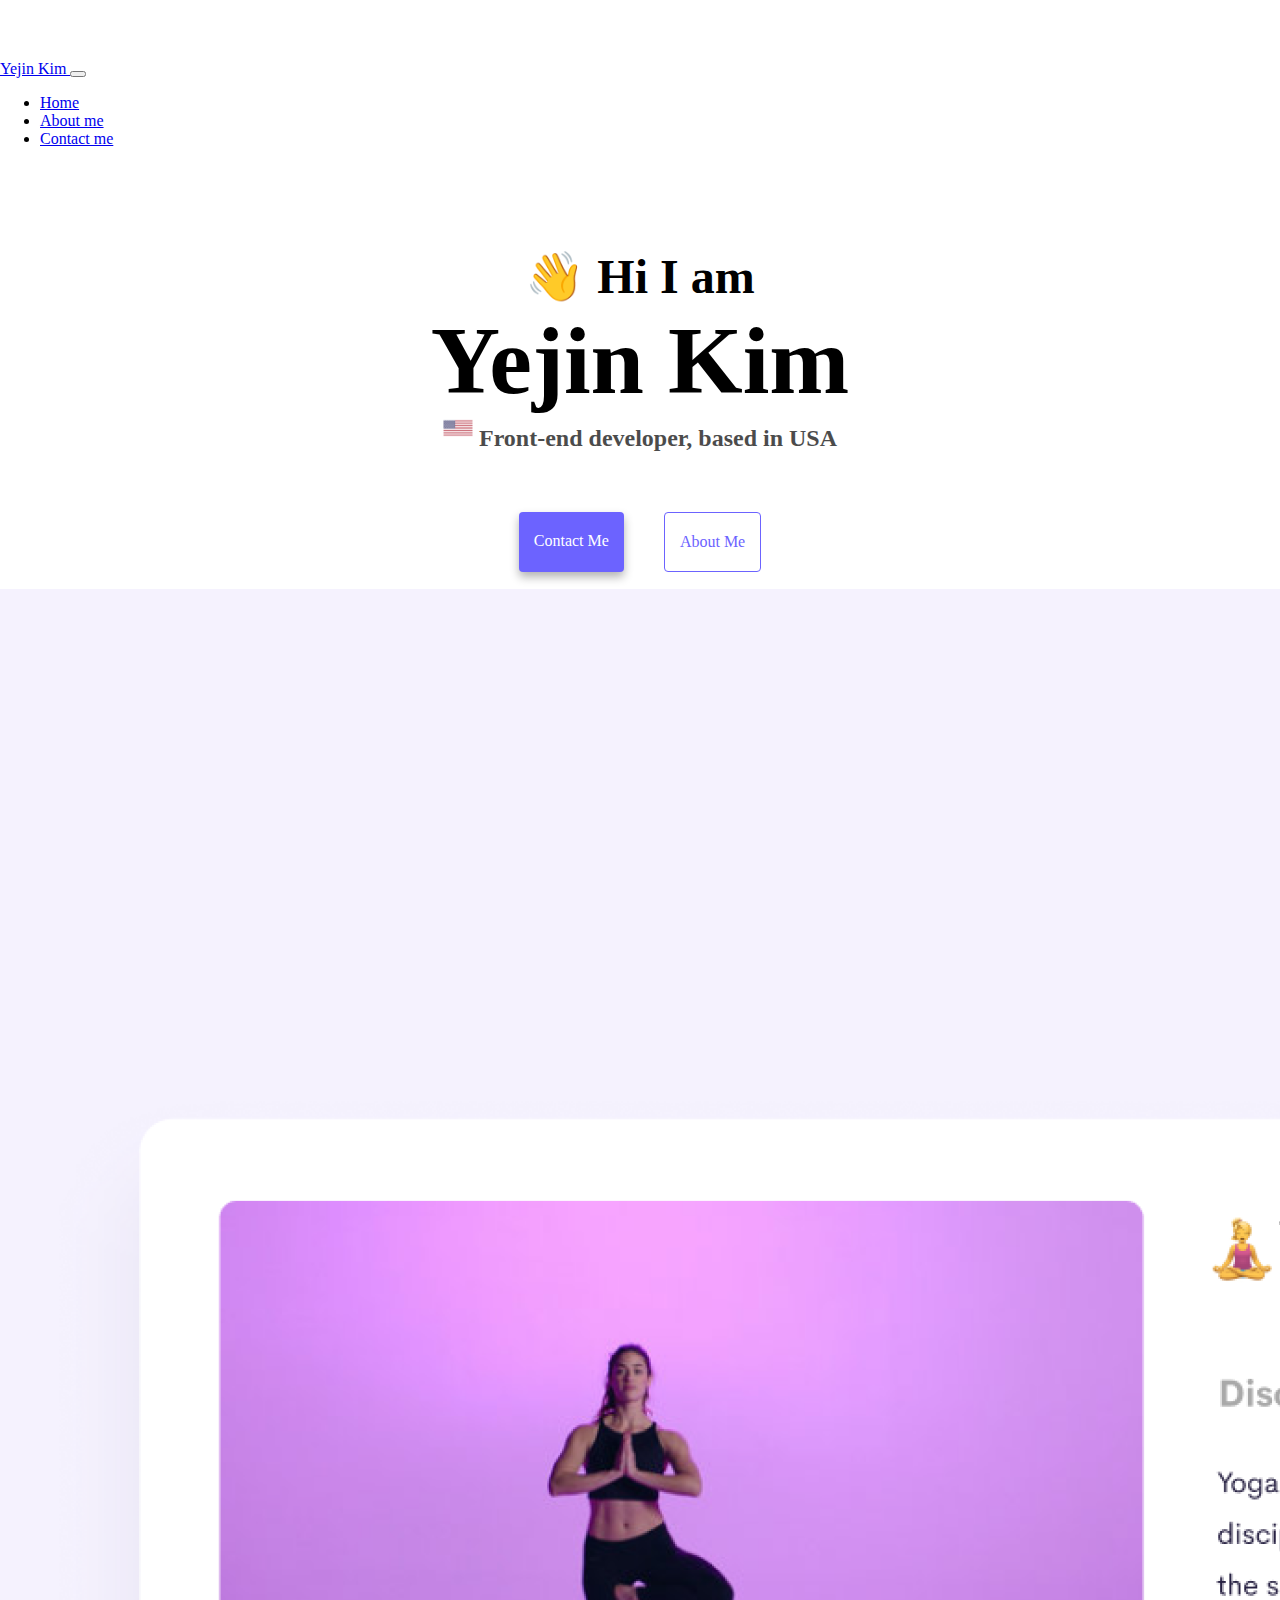
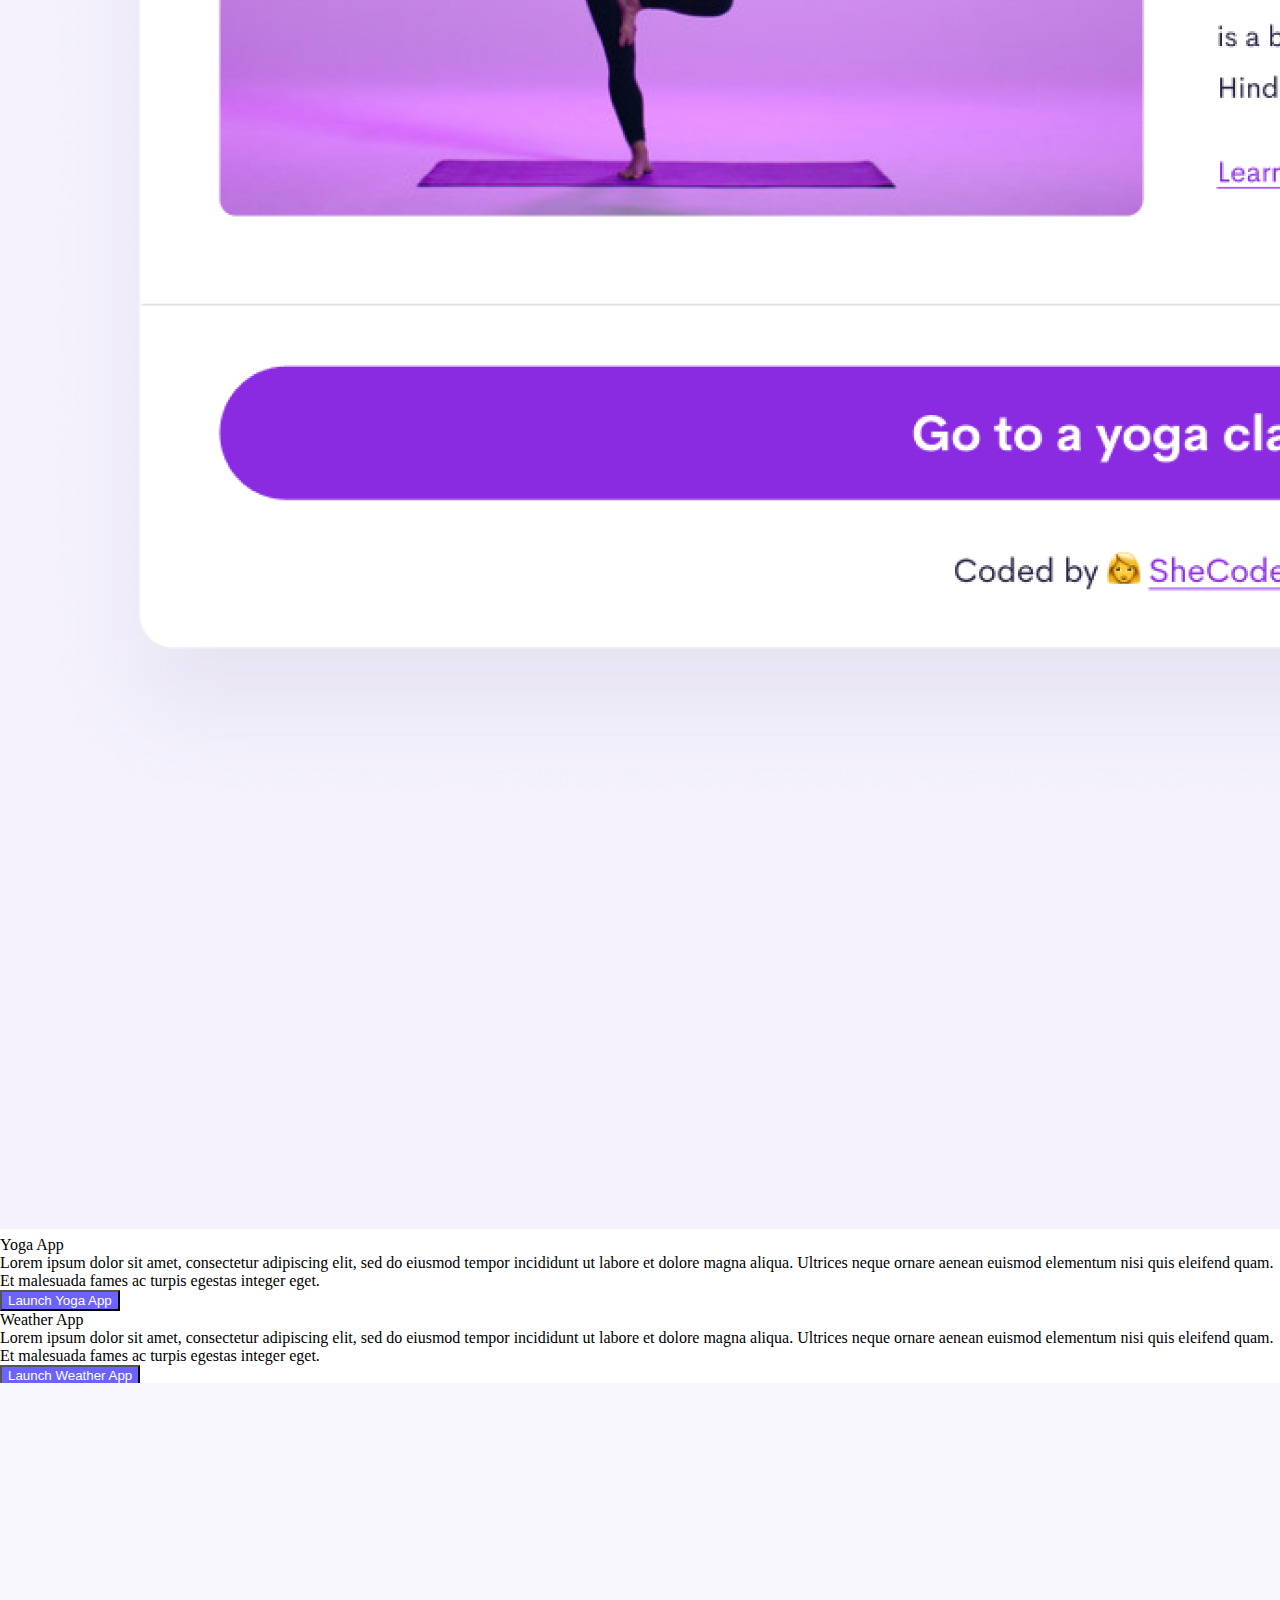
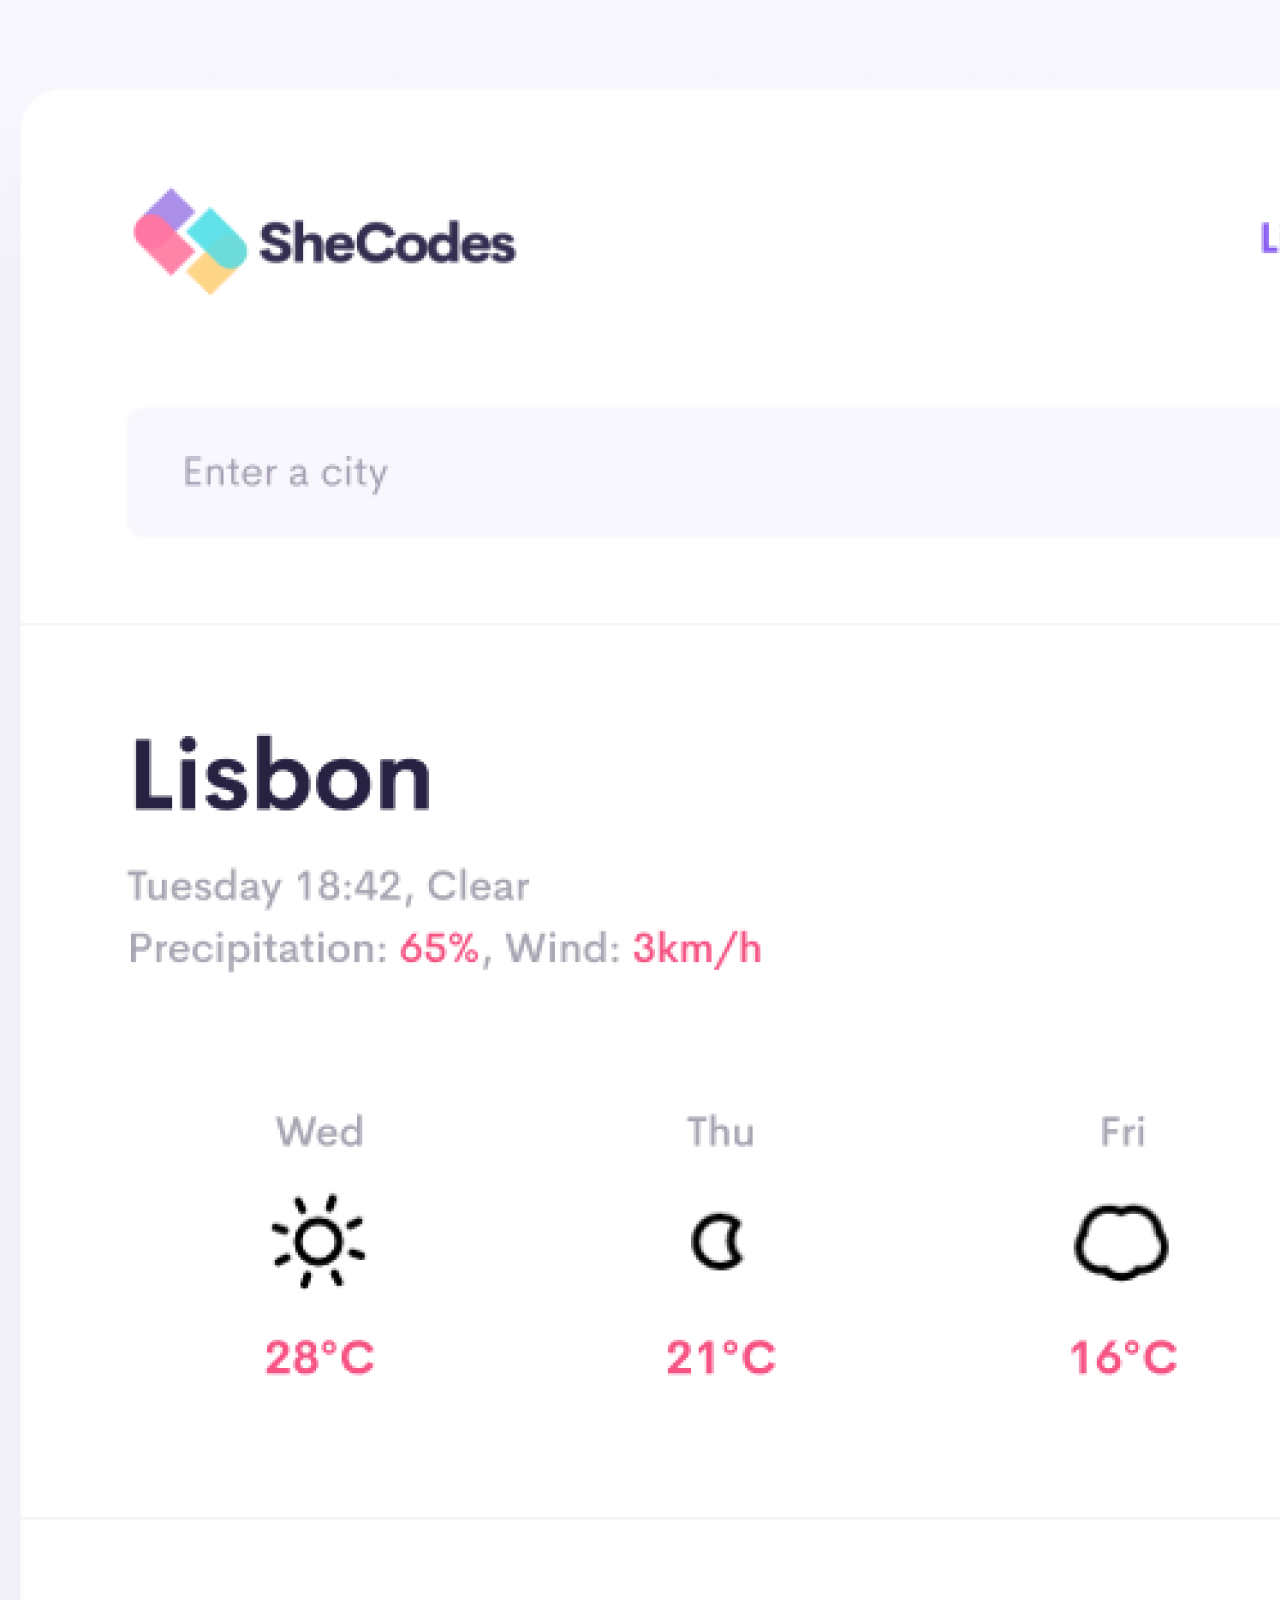
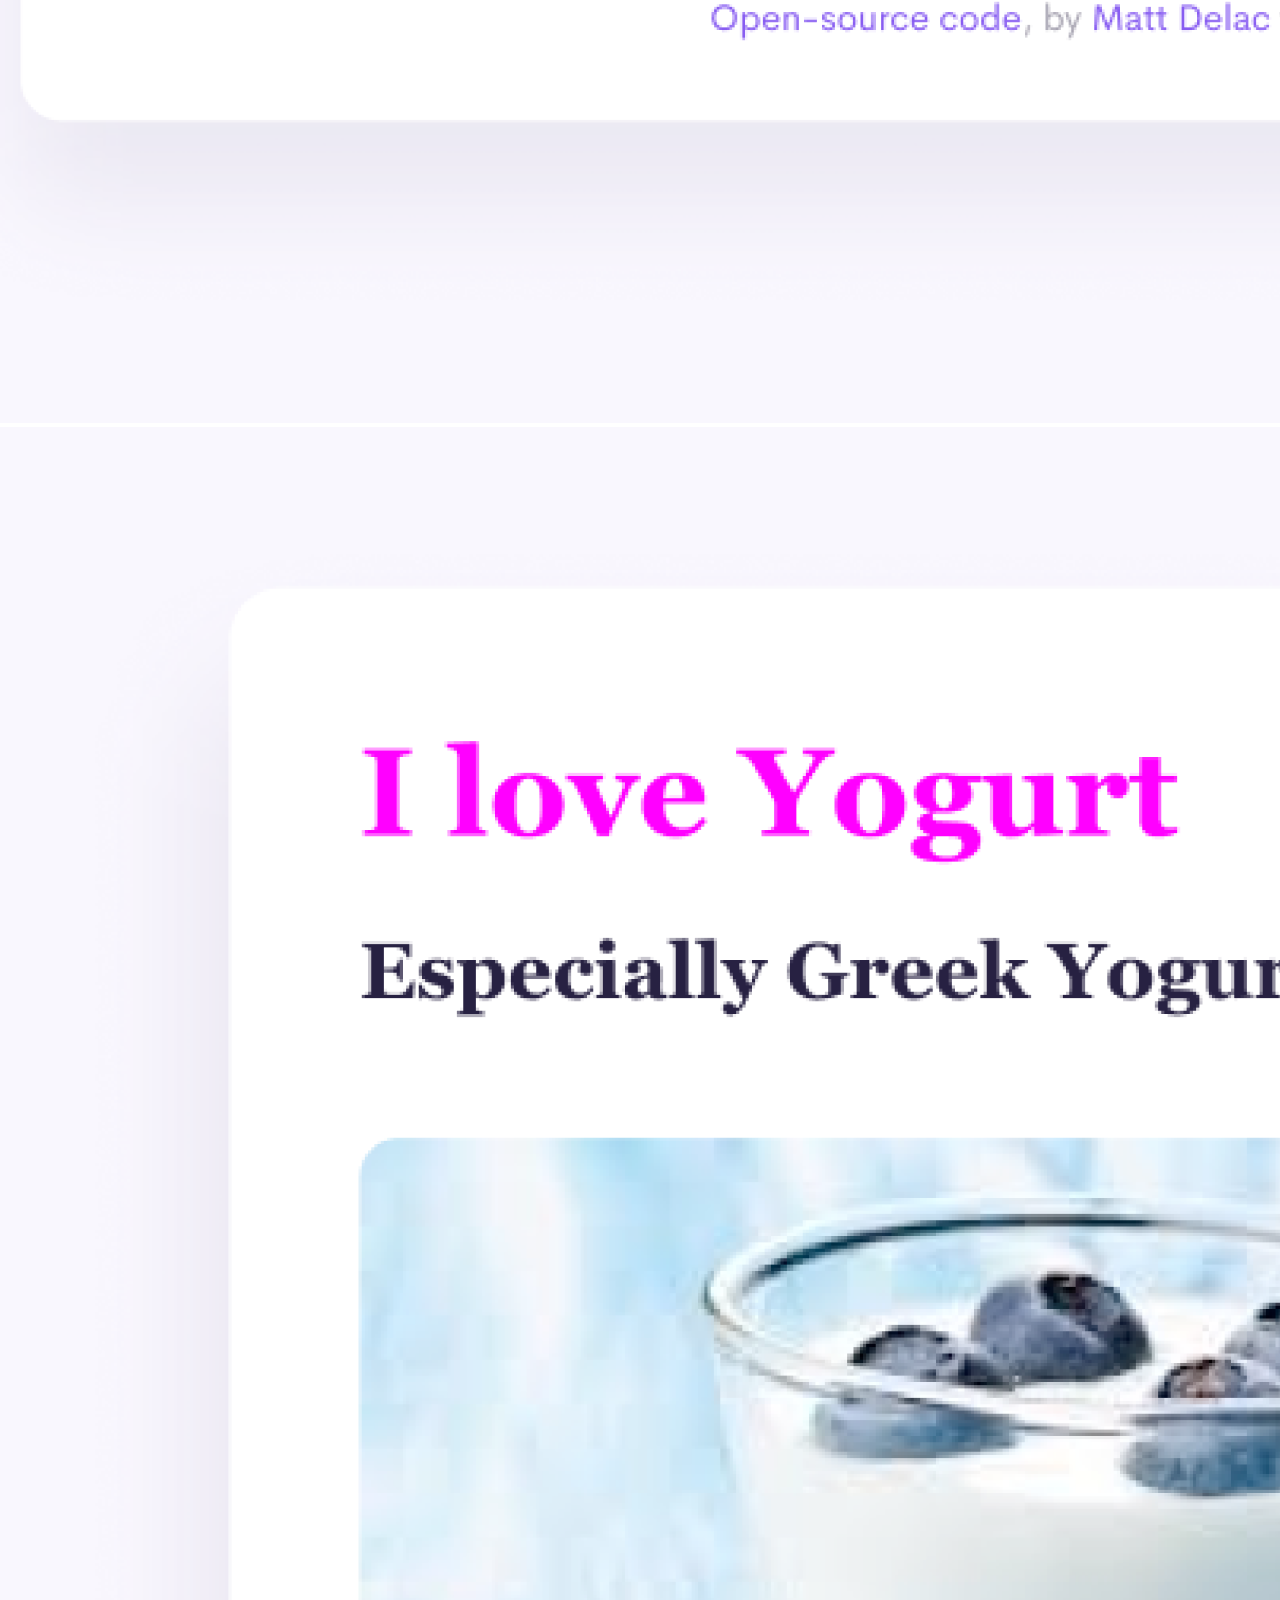
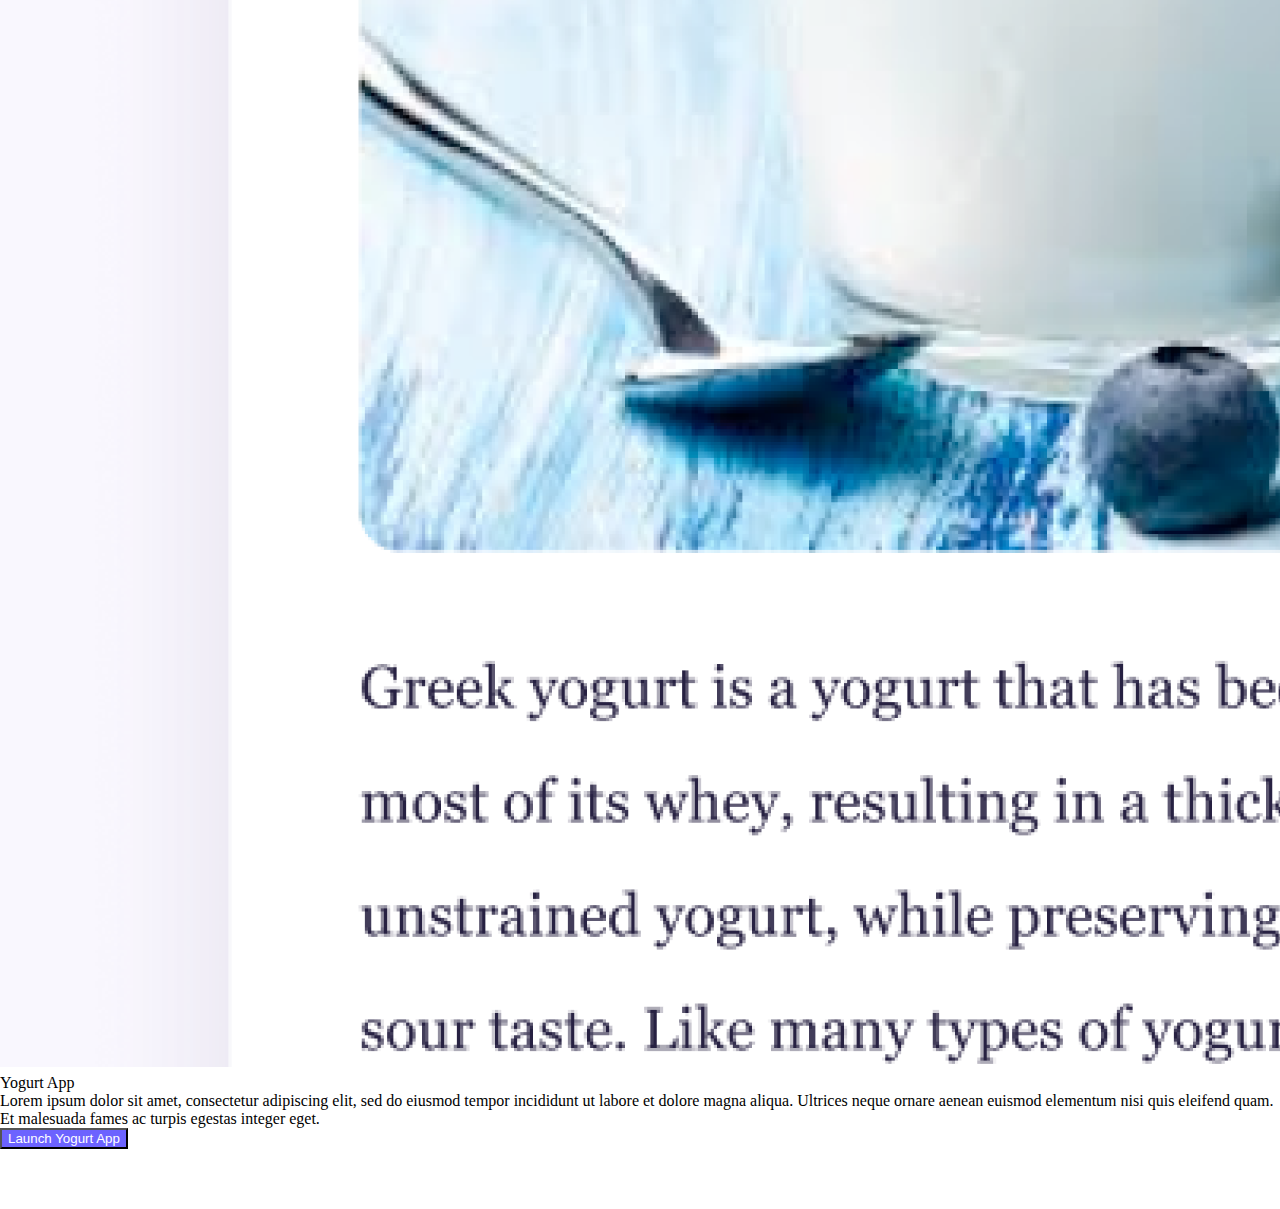
<file: index.html>
<!DOCTYPE html>
<html lang="en">
  <head>
    <meta charset="UTF-8" />
    <meta http-equiv="X-UA-Compatible" content="IE=edge" />
    <meta name="viewport" content="width=device-width, initial-scale=1.0" />
    <meta
      name="decription"
      content="front-end developer - Yejin Kim based in USA"
    />
    <title>Front-end developer - Yejin Kim</title>

    <link rel="stylesheet" href="style.css" />
    <link
      href="https://cdn.jsdelivr.net/npm/bootstrap@5.3.1/dist/css/bootstrap.min.css"
      rel="stylesheet"
      integrity="sha384-4bw+/aepP/YC94hEpVNVgiZdgIC5+VKNBQNGCHeKRQN+PtmoHDEXuppvnDJzQIu9"
      crossorigin="anonymous"
    />
    <script
      src="https://cdn.jsdelivr.net/npm/bootstrap@5.3.1/dist/js/bootstrap.bundle.min.js"
      integrity="sha384-HwwvtgBNo3bZJJLYd8oVXjrBZt8cqVSpeBNS5n7C8IVInixGAoxmnlMuBnhbgrkm"
      crossorigin="anonymous"
    ></script>
  </head>
  <body>
    <nav class="navbar navbar-expand-lg navbar-light bg-light fixed-top">
      <div class="container-fluid">
        <a class="navbar-brand fw-semibold ms-4" href="#">Yejin Kim </a>
        <button
          class="navbar-toggler"
          type="button"
          data-bs-toggle="collapse"
          data-bs-target="#navbarNav"
          aria-controls="navbarNav"
          aria-expanded="false"
          aria-label="Toggle navigation"
        >
          <span class="navbar-toggler-icon"></span>
        </button>
        <div class="collapse navbar-collapse" id="navbarNav">
          <ul class="navbar-nav">
            <li class="nav-item">
              <a
                class="nav-link active"
                aria-current="page"
                href="index.html"
                title="link to home page"
                >Home</a
              >
            </li>
            <li class="nav-item">
              <a class="nav-link" href="about.html" title="link to about page"
                >About me</a
              >
            </li>
            <li class="nav-item">
              <a
                class="nav-link"
                href="about.html#contact"
                title="link to contact page"
                >Contact me</a
              >
            </li>
          </ul>
        </div>
      </div>
    </nav>
    <h2 class="h2-heading">👋 Hi I am</h2>
    <h1 class="h1-heading">Yejin Kim</h1>
    <h3>
      <img
        src="images/us-flag2.png"
        alt="United States flag image"
        width="30px"
        height="30px"
      />
      Front-end developer, based in USA
    </h3>
    <div class="navigation-links">
      <a
        href="about.html#contact"
        class="contact-link"
        title="link to contact page"
        >Contact me</a
      >
      <a href="about.html" class="about-link" title="link to about page"
        >About me</a
      >
    </div>
    <div class="container">
      <div class="row">
        <div class="col-sm-6 my-4 image-container">
          <img
            src="images/yoga.png"
            alt="preview of yoga app"
            class="img-fluid"
          />
        </div>
        <div class="col-sm-6 my-4 app-container">
          <div>
            <div class="text-left h1">Yoga App</div>
            Lorem ipsum dolor sit amet, consectetur adipiscing elit, sed do
            eiusmod tempor incididunt ut labore et dolore magna aliqua. Ultrices
            neque ornare aenean euismod elementum nisi quis eleifend quam. Et
            malesuada fames ac turpis egestas integer eget.
          </div>
          <button class="btn py-3 mt-4">Launch Yoga App</button>
        </div>

        <div class="col-sm-6 my-4 app-container">
          <div>
            <div class="text-left h1">Weather App</div>
            Lorem ipsum dolor sit amet, consectetur adipiscing elit, sed do
            eiusmod tempor incididunt ut labore et dolore magna aliqua. Ultrices
            neque ornare aenean euismod elementum nisi quis eleifend quam. Et
            malesuada fames ac turpis egestas integer eget.
          </div>
          <button class="btn py-3 mt-4">Launch Weather App</button>
        </div>

        <div class="col-sm-6 my-4 image-container">
          <img
            src="images/weather.png"
            alt="preview of weather app"
            class="img-fluid"
          />
        </div>

        <div class="col-sm-6 my-4 image-container">
          <img
            src="images/yogurt.png"
            alt="preview of yogurt app"
            class="img-fluid"
          />
        </div>
        <div class="col-sm-6 my-4 app-container">
          <div>
            <div class="text-left h1">Yogurt App</div>
            Lorem ipsum dolor sit amet, consectetur adipiscing elit, sed do
            eiusmod tempor incididunt ut labore et dolore magna aliqua. Ultrices
            neque ornare aenean euismod elementum nisi quis eleifend quam. Et
            malesuada fames ac turpis egestas integer eget.
          </div>
          <button class="btn py-3 mt-4">Launch Yogurt App</button>
        </div>
      </div>
    </div>
  </body>
</html>
</file>
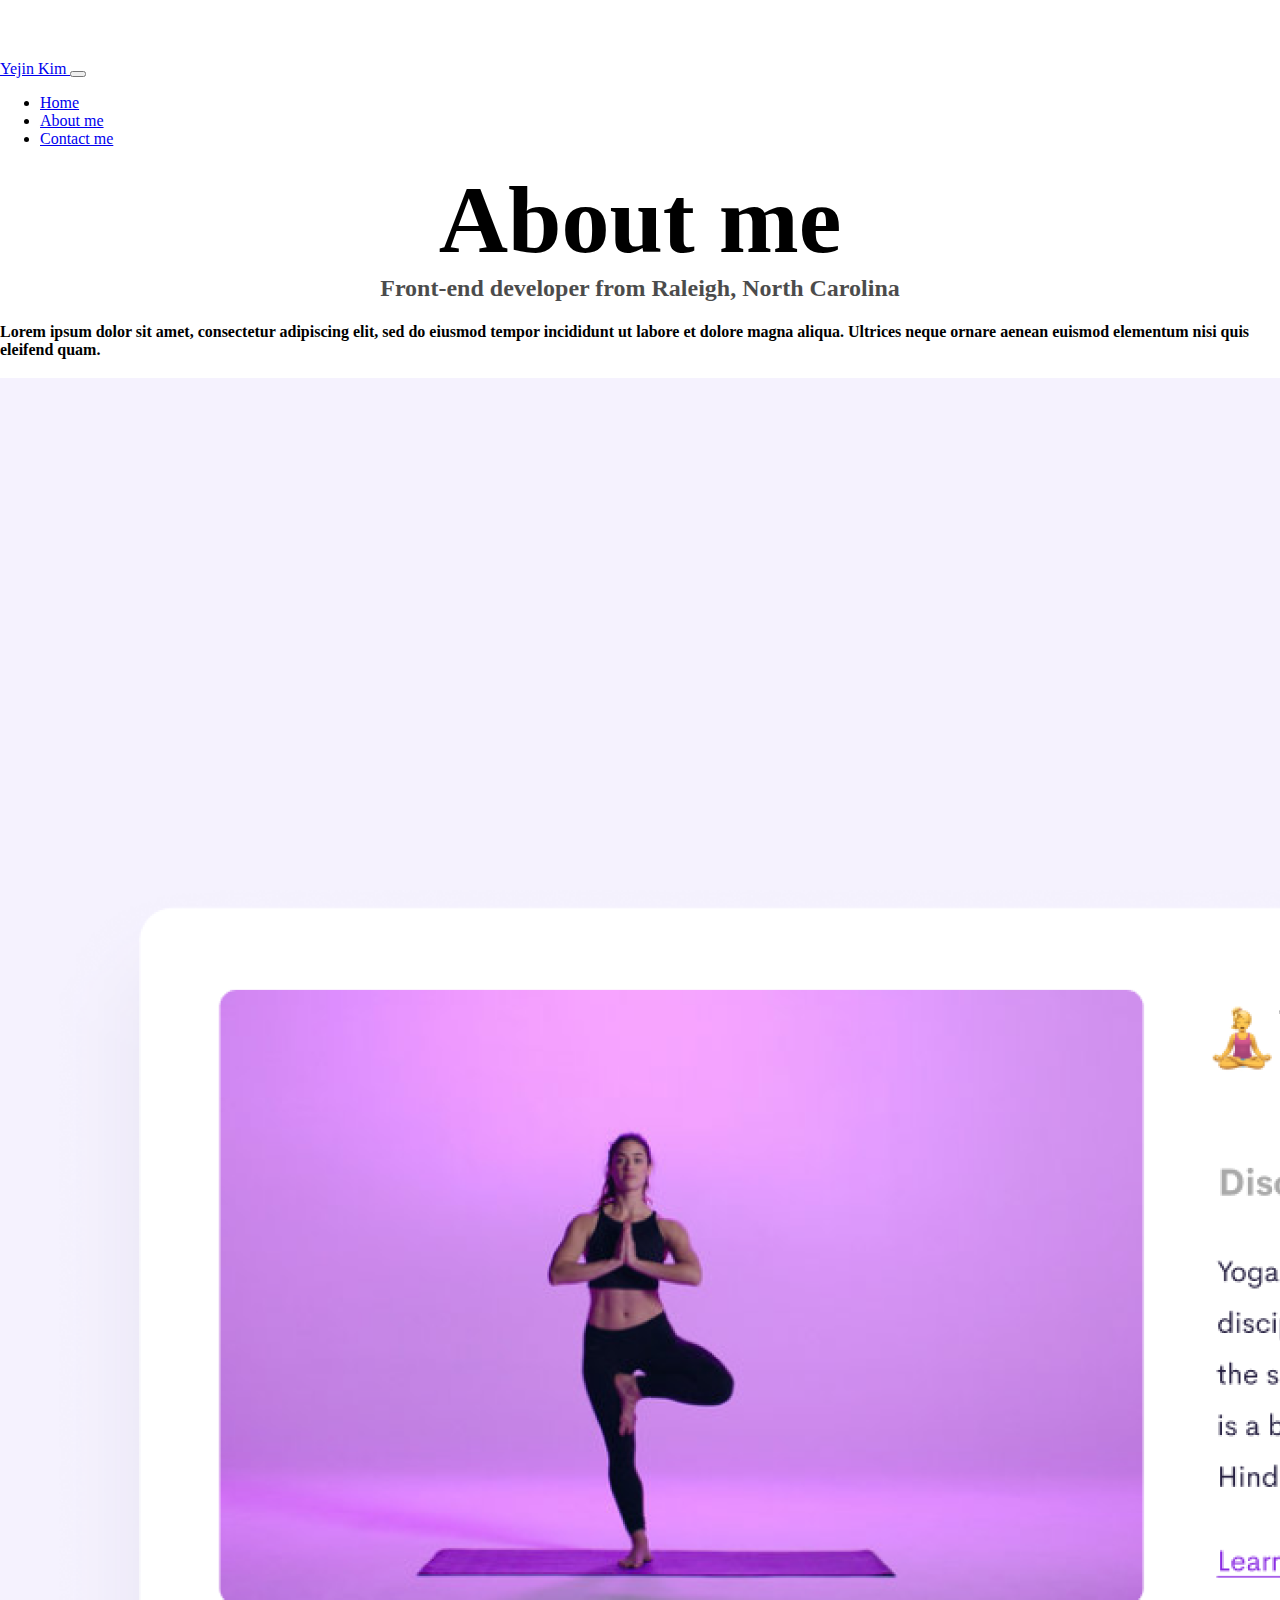
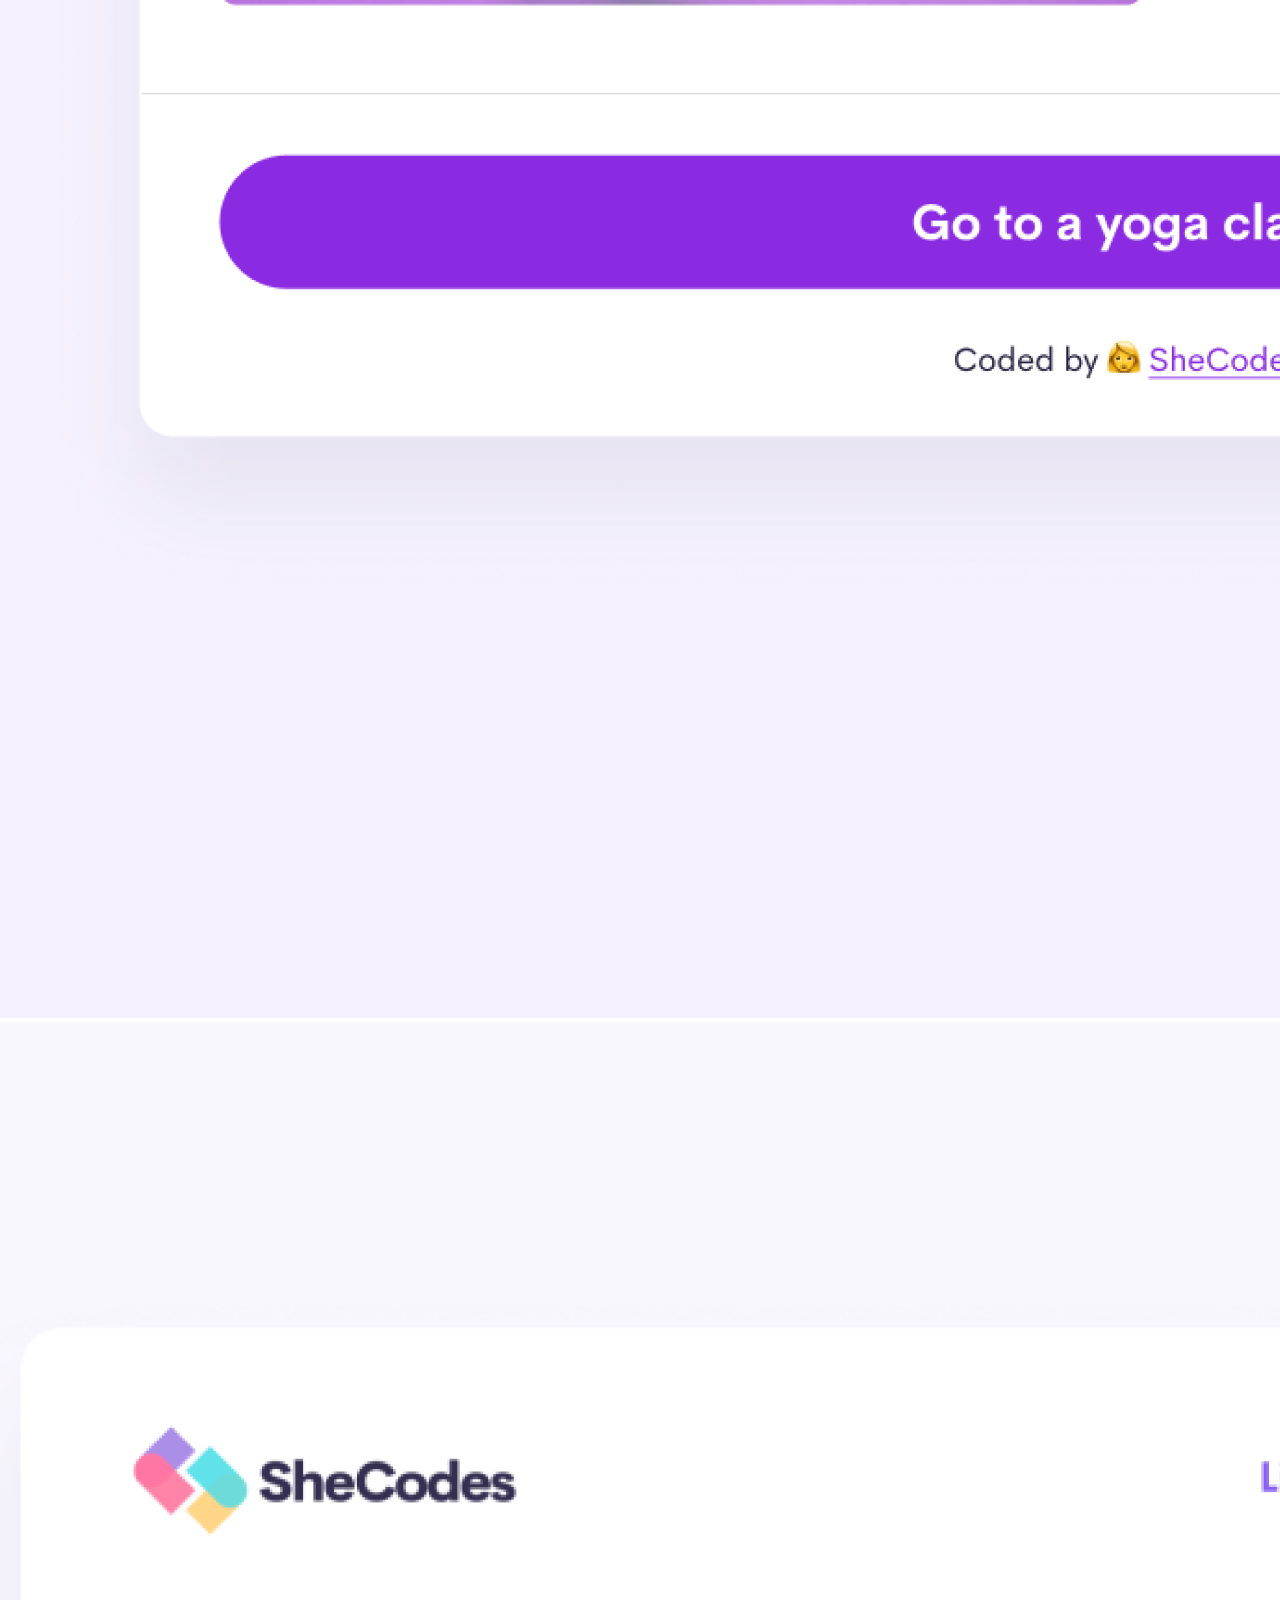
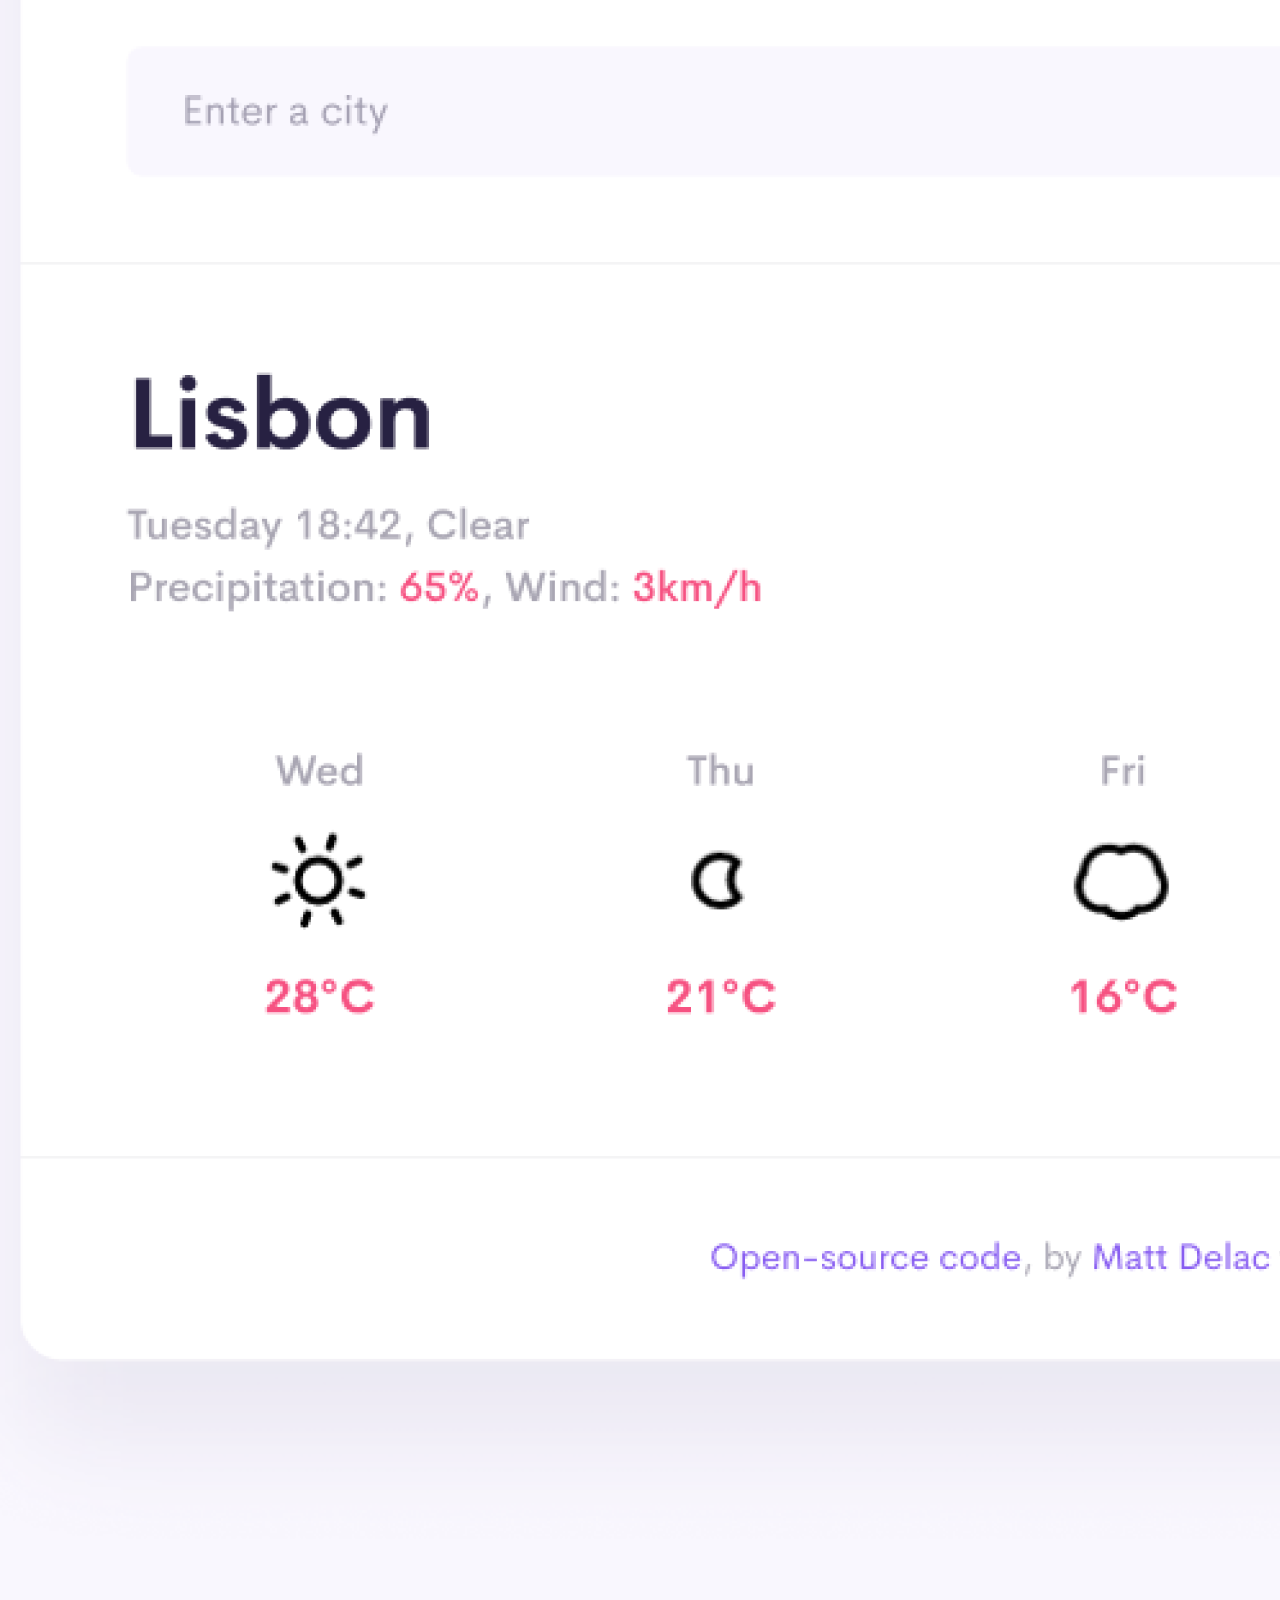
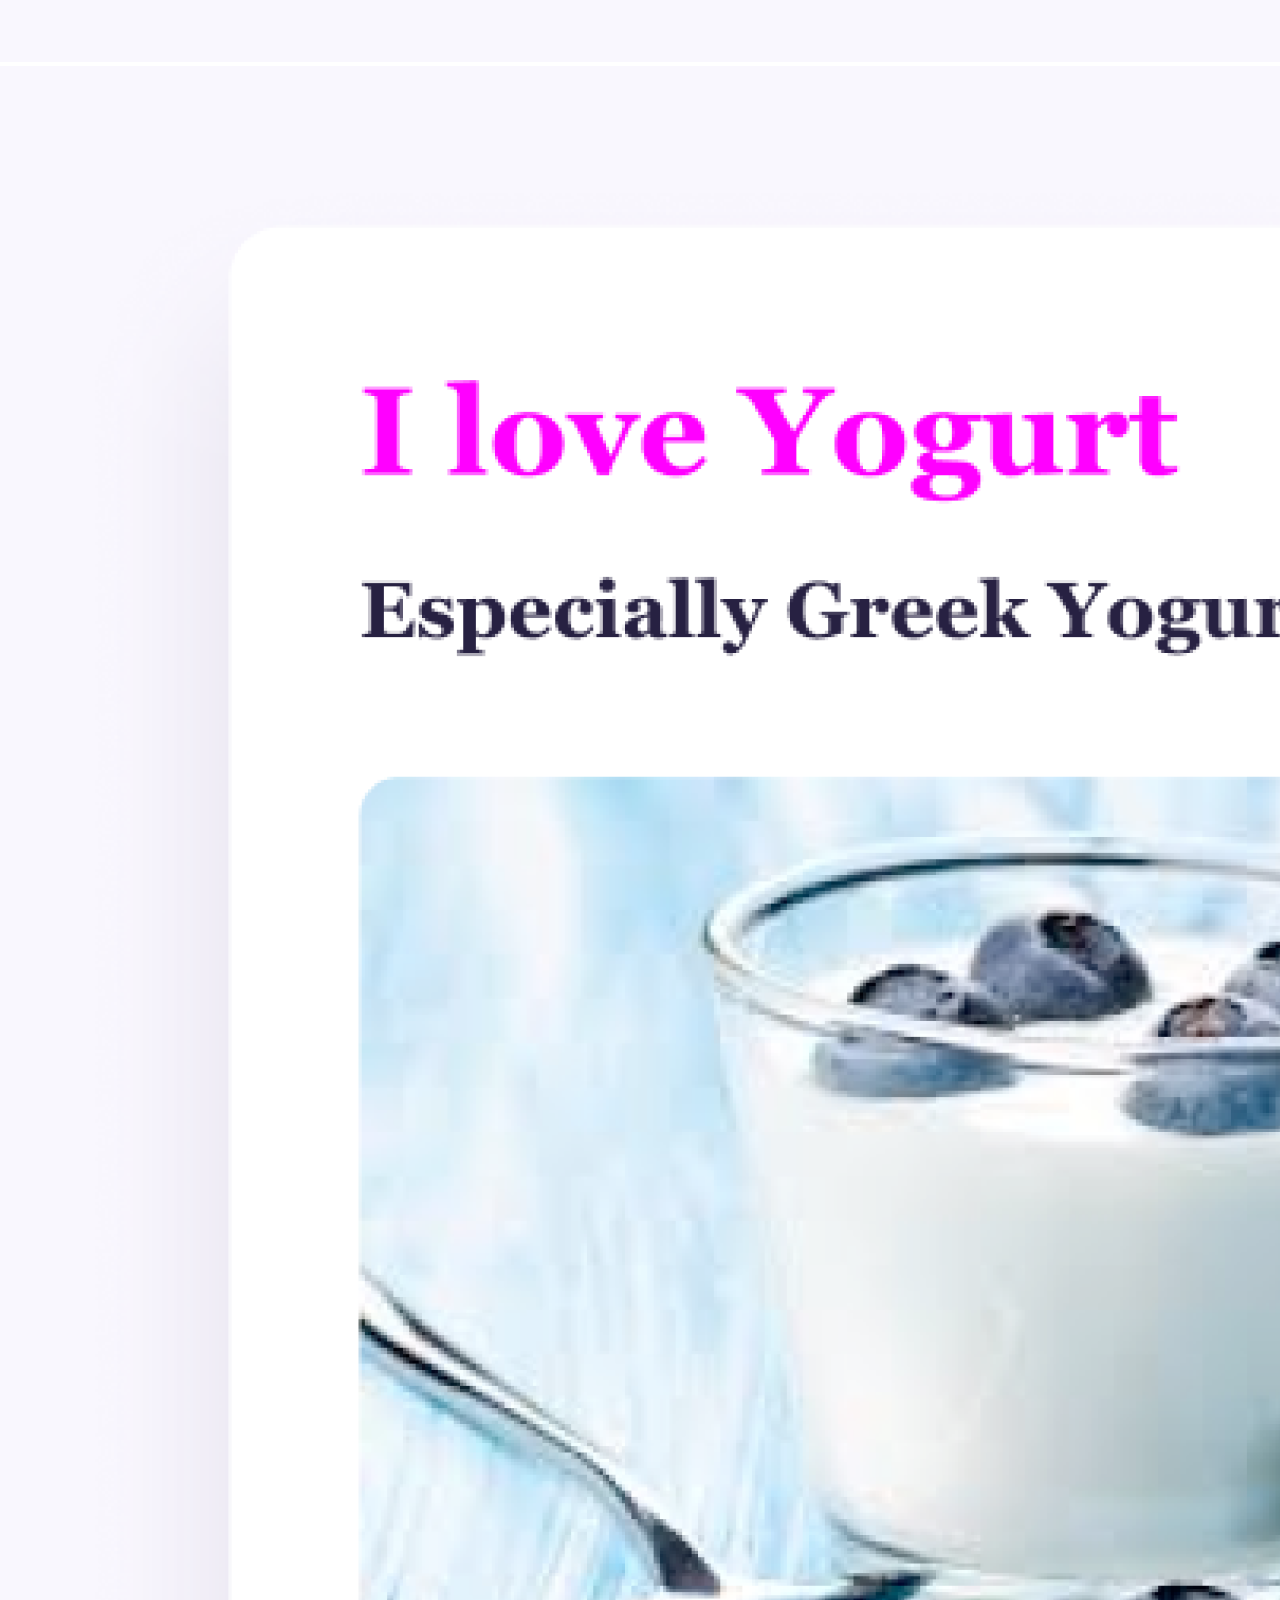
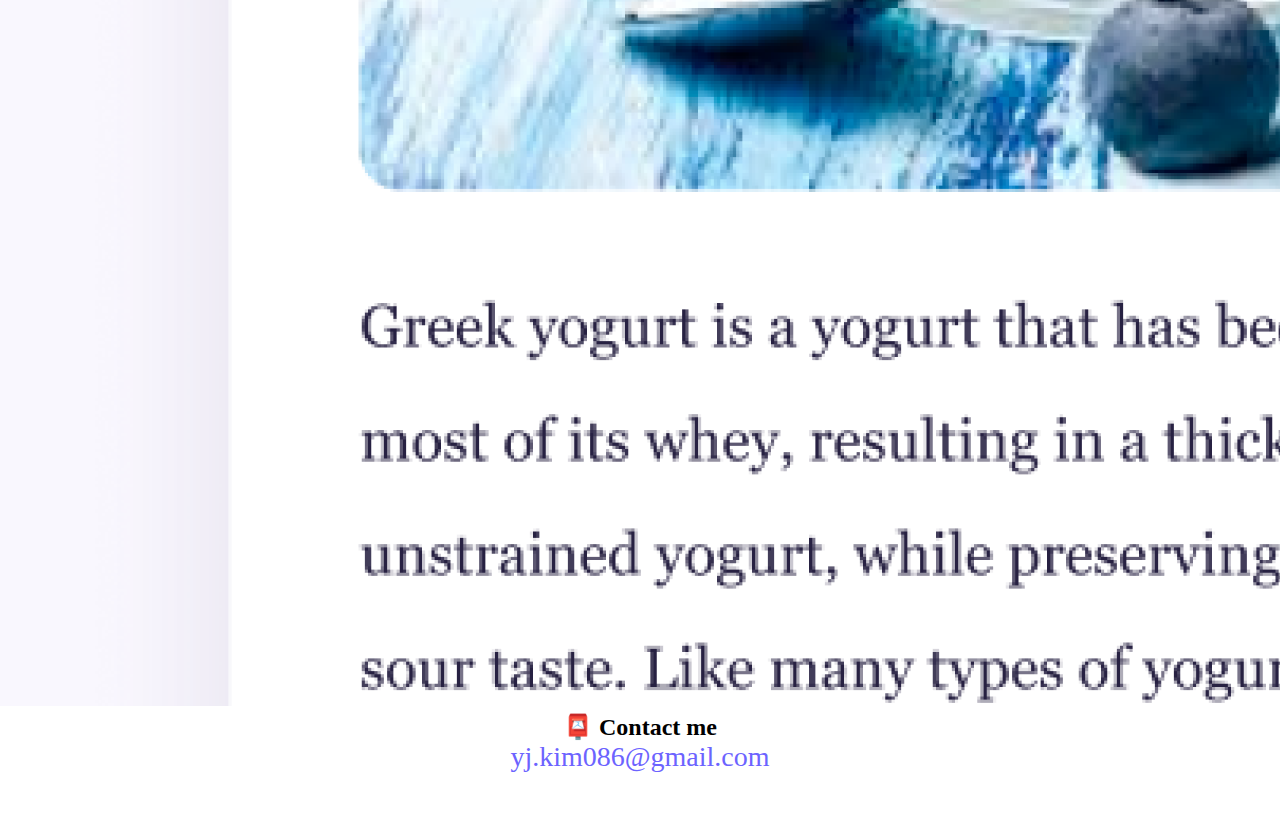
<file: about.html>
<!DOCTYPE html>
<html lang="en">
  <head>
    <meta charset="UTF-8" />
    <meta http-equiv="X-UA-Compatible" content="IE=edge" />
    <meta name="viewport" content="width=device-width, initial-scale=1.0" />
    <meta
      name="description"
      content="more info about front-end develop - Yejin Kim"
    />
    <link rel="stylesheet" href="style.css" />
    <link
      href="https://cdn.jsdelivr.net/npm/bootstrap@5.3.1/dist/css/bootstrap.min.css"
      rel="stylesheet"
      integrity="sha384-4bw+/aepP/YC94hEpVNVgiZdgIC5+VKNBQNGCHeKRQN+PtmoHDEXuppvnDJzQIu9"
      crossorigin="anonymous"
    />
    <script
      src="https://cdn.jsdelivr.net/npm/bootstrap@5.3.1/dist/js/bootstrap.bundle.min.js"
      integrity="sha384-HwwvtgBNo3bZJJLYd8oVXjrBZt8cqVSpeBNS5n7C8IVInixGAoxmnlMuBnhbgrkm"
      crossorigin="anonymous"
    ></script>
    <title>About Yejin Kim</title>
  </head>
  <body>
    <nav class="navbar navbar-expand-lg navbar-light bg-light fixed-top">
      <div class="container-fluid">
        <a class="navbar-brand fw-semibold ms-4" href="#">Yejin Kim </a>
        <button
          class="navbar-toggler"
          type="button"
          data-bs-toggle="collapse"
          data-bs-target="#navbarNav"
          aria-controls="navbarNav"
          aria-expanded="false"
          aria-label="Toggle navigation"
        >
          <span class="navbar-toggler-icon"></span>
        </button>
        <div class="collapse navbar-collapse" id="navbarNav">
          <ul class="navbar-nav">
            <li class="nav-item">
              <a
                class="nav-link active"
                aria-current="page"
                href="index.html"
                title="link to home page"
                >Home</a
              >
            </li>
            <li class="nav-item">
              <a class="nav-link" href="about.html" title="link to about page"
                >About me</a
              >
            </li>
            <li class="nav-item">
              <a
                class="nav-link"
                href="about.html#contact"
                title="link to contact page"
                >Contact me</a
              >
            </li>
          </ul>
        </div>
      </div>
    </nav>
    <h1 class="h1-heading mt-5">About me</h1>
    <h3>Front-end developer from Raleigh, North Carolina</h3>
    <h4 class="text-center m-5 p-2">
      Lorem ipsum dolor sit amet, consectetur adipiscing elit, sed do eiusmod
      tempor incididunt ut labore et dolore magna aliqua. Ultrices neque ornare
      aenean euismod elementum nisi quis eleifend quam.
    </h4>

    <div class="container">
      <div class="row">
        <div class="col-sm-4">
          <img
            src="images/yoga.png"
            alt="preview of yoga app"
            class="img-fluid p-2 border rounded shadow my-4"
          />
        </div>
        <div class="col-sm-4">
          <img
            src="images/weather.png"
            alt="preview of weather app"
            class="img-fluid p-2 border rounded shadow my-4"
          />
        </div>
        <div class="col-sm-4">
          <img
            src="images/yogurt.png"
            alt="preview of yogurt app"
            class="img-fluid p-2 border rounded shadow my-4"
          />
        </div>
      </div>
    </div>

    <div id="contact">
      <h2>📮 Contact me</h2>
      <a
        href="mailto:yj.kim086@gmail.com"
        class="email-link"
        title="link to email"
        >yj.kim086@gmail.com</a
      >
    </div>
  </body>
</html>
</file>
<file: style.css>
:root {
  --primary-color: #6c63ff;
  --secondary-color: #f5f2fe;
  --box-shadow: 0 5px 10px rgba(0, 0, 0, 0.3);
}

body {
  margin: 60px auto;
}

h1,
h2,
h3 {
  text-align: center;
  margin: 0;
}

.h1-heading {
  font-size: 96px;
}

.h2-heading {
  font-size: 48px;
  margin-top: 100px !important;
}

h3 {
  font-size: 24px;
  opacity: 0.7;
}

p {
  background: var(--secondary-color);
  padding: 20px;
  border-radius: 4px;
  font-size: 18px;
  line-height: 1.5;
  text-align: center;
}

.navigation-links {
  display: flex;
  margin-top: 40px;
  justify-content: center;
}

.navigation-links a {
  margin: 20px;
  border-radius: 4px;
  padding: 20px 15px;
  text-decoration: none;
  text-transform: capitalize;
}

.contact-link {
  background: var(--primary-color);
  box-shadow: var(--box-shadow);
  color: white;
}

.about-link {
  color: var(--primary-color);
  border: 1px solid var(--primary-color);
}

.homepage-link {
  color: var(--primary-color);
  text-align: center;
  display: block;
}

.about-paragraphs {
  display: flex;
  margin: 30px 0;
}

.about-paragraphs p {
  margin: 10px;
}

.email-link {
  display: flex;
  justify-content: center;
  color: var(--primary-color);
  font-size: 28px;
  text-decoration: none;
}

.email-link:hover {
  text-decoration: underline;
}

img {
  position: relative;
  top: -3px;
}

.btn {
  background-color: #6c63ff !important;
  color: white !important;
}

@media (max-width: 600px) {
  .image-container {
    display: none;
  }

  .app-container {
    width: 600px !important;
    padding: 30px !important;
  }

  h1,
  h2,
  h3 {
    padding: 30px;
  }
}
</file>
